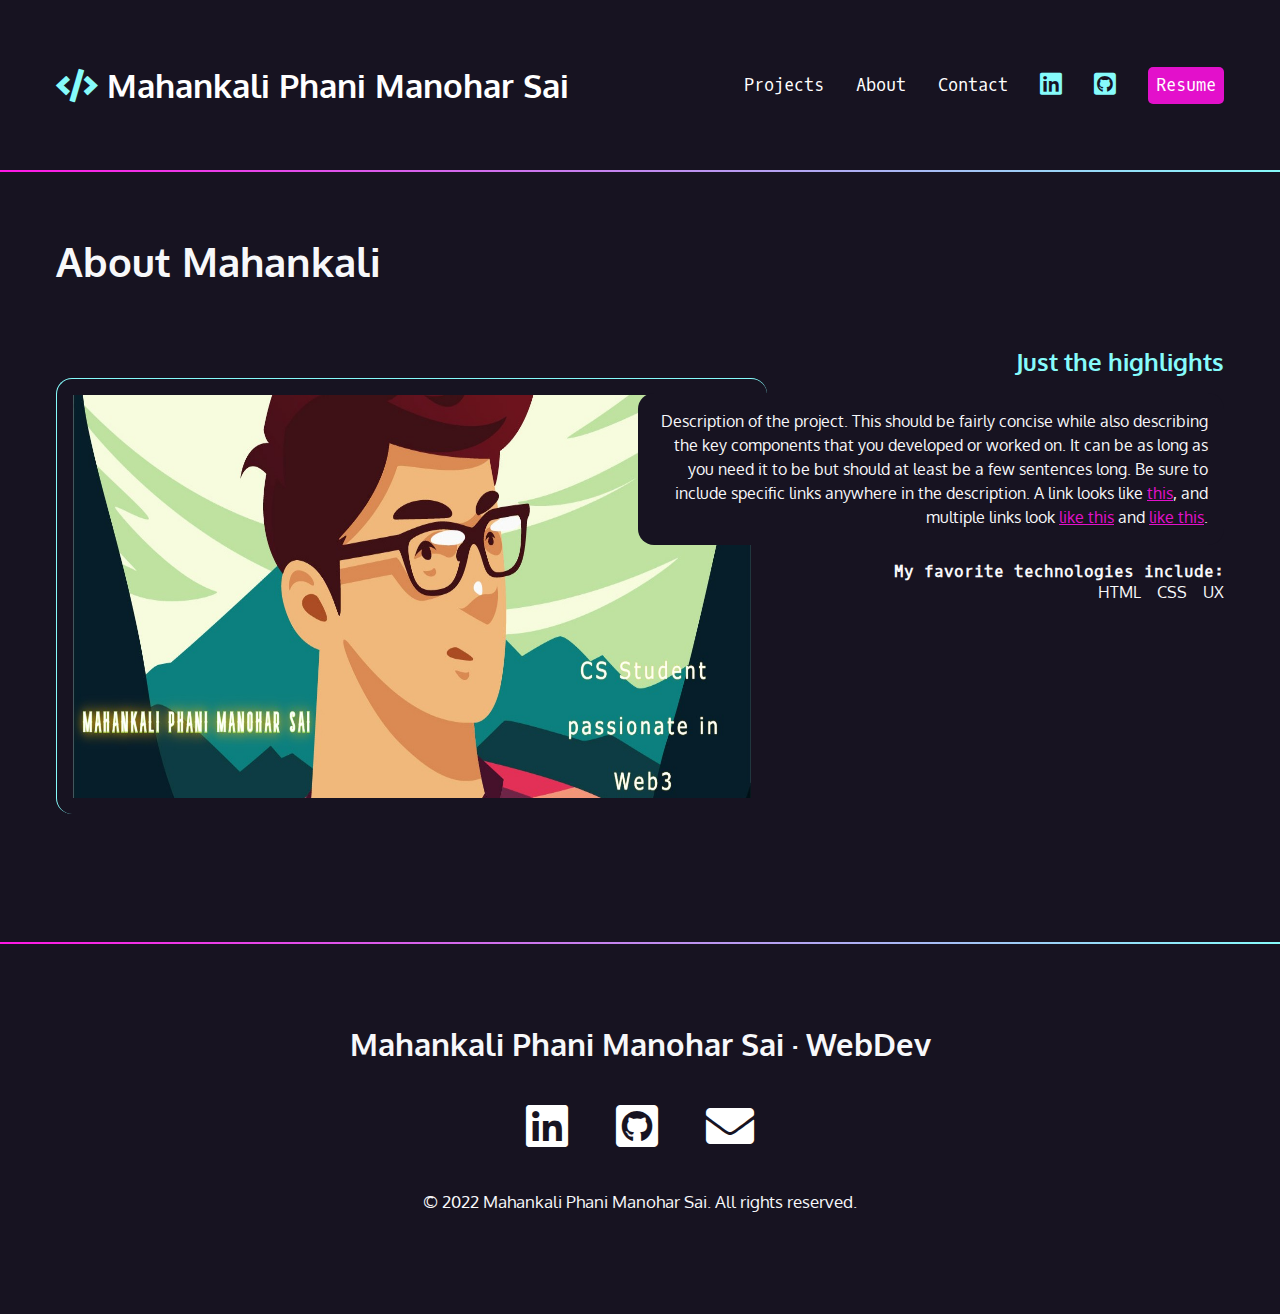
<file: about.html>
<!DOCTYPE html>
<html lang="en">

<head>
    <meta charset="UTF-8" />
    <meta http-equiv="X-UA-Compatible" content="IE=edge" />
    <meta name="viewport" content="width=device-width, initial-scale=1.0" />
    <link rel="preconnect" href="https://fonts.googleapis.com" />
    <link rel="preconnect" href="https://fonts.gstatic.com" crossorigin />
    <link href="https://fonts.googleapis.com/css2?family=Oxygen&family=Oxygen+Mono&display=swap" rel="stylesheet" />
    <link href="https://cdnjs.cloudflare.com/ajax/libs/font-awesome/5.15.4/css/all.min.css" rel="stylesheet" />
    <link rel="stylesheet" href="main.css" />
    <title>About</title>
</head>

<body>
    <nav>
        <ul>
            <li>
                <h1>
                    <a href="index.html"><span class="fas fa-code" aria-hidden="true"></span> Mahankali Phani Manohar Sai</a
            >
          </h1>
        </li>
        <li><a href="index.html#projects">Projects</a></li>
            <li><a href="about.html">About</a></li>
            <li><a href="index.html#contact">Contact</a></li>
            <li>
                <a href="https://www.linkedin.com/in/mahankali-phani-manohar/" target="_blank">
                    <span class="fab fa-linkedin" aria-hidden="true"></span>
                    <span class="sr-only">LinkedIn</span>
                </a>
            </li>
            <li>
                <a href="https://www.github.com/m4h4nk4l1" target="_blank">
                    <span class="fab fa-github-square" aria-hidden="true"></span>
                    <span class="sr-only">Github</span>
                </a>
            </li>
            <li>
                <a href="https://drive.google.com/" target="_blank" class="button">Resume</a
          >
        </li>
      </ul>
    </nav>
    <div class="gradient"></div>
    <div class="section-blue">
      <section id="projects">
        <h2>About Mahankali</h2>
        <article>
          <div class="text">
            <h3>Just the highlights</h3>
            <p class="blackbox">
              Description of the project. This should be fairly concise while
              also describing the key components that you developed or worked
              on. It can be as long as you need it to be but should at least be
              a few sentences long. Be sure to include specific links anywhere
              in the description. A link looks like
              <a href="https://frontendmasters.github.io/grid-flexbox-v2/"
                >this</a>, and multiple links look <a href="#">like this</a> and
                <a href="#">like this</a>.
                </p>
                <h4>My favorite technologies include:</h4>
                <ul>
                    <li>HTML</li>
                    <li>CSS</li>
                    <li>UX</li>
                </ul>
                </div>
                <img src="img/github.jpg" alt="profile pic" width="711px" height="436px"/>
                </article>
                </section>
                </div>
                <div class="gradient"></div>
                <footer>
                    <h2>Mahankali Phani Manohar Sai &middot; WebDev</h2>
                    <ul>
                        <li>
                            <a href="https://www.linkedin.com/in/mahankali-phani-manohar/" target="_blank">
                                <span class="fab fa-linkedin" aria-hidden="true"></span>
                                <span class="sr-only">LinkedIn</span>
                            </a>
                        </li>
                        <li>
                            <a href="https://www.github.com/m4h4nk4l1" target="_blank">
                                <span class="fab fa-github-square" aria-hidden="true"></span>
                                <span class="sr-only">Github</span>
                            </a>
                        </li>
                        <li>
                            <a href="mailto:mpmanoharsai6@gmail.com">
                                <span class="fas fa-envelope" aria-hidden="true"></span>
                                <span class="sr-only">Email</span>
                            </a>
                        </li>
                    </ul>
                    <p><small>&copy; 2022 Mahankali Phani Manohar Sai. All rights reserved.</small></p>
                </footer>
</body>
</file>
<file: main.css>
:root {
    --black: #171321;
    --dkblue: #0d314b;
    --plum: #4b0d49;
    --hotmag: #ff17e4;
    --magenta: #e310cb;
    --aqua: #86fbfb;
    --white: #f7f8fa;
    --font-size: 1.3rem;
    --mono: "Oxygen mono", monospace;
    --sans: Oxygen, sans-serif;
}

*,
*::before,
*::after {
    box-sizing: inherit;
}

html{
    box-sizing: border-box;
}

body{
    padding: 0;
    margin: 0;
    font-family: var(--sans);
    background-color: var(--black);
    color: var(--white);
    font-size: var(--font-size);
}

h1, h2, h3 {
    margin: 0;
}

a{
    color:var(--magenta);
}

a:hover{
    color: var(--hotmag);
    text-decoration: none
    
}

#intro {
    padding: 4rem 1rem 10rem 1rem;
    max-width: 1200px;
    margin: 0 auto;
}
#intro p{
    font-size: 1rem;
    line-height: 1.5;
}
#intro .name {
    font-family: var(--mono);
    font-size: 1rem;
}

.name span{
    font-family: var(--sans);
    font-size: 4rem;
    color: var(--aqua);
    display: block;
    font-weight: 300;
}

#intro h2 {
    font-size: 3rem;
}

.gradient {
    background: linear-gradient(90deg, rgba(255, 23, 228, 1) 0%, rgba(134, 251, 251, 1) 100%);
    height: 2px;
}

.section-dkblue {
    background-color: var(--dkblue);
}

.section-plum {
    background-color: var(--plum);
}

#contact {
    width: 600px;
    text-align: center;
    margin: 0 auto;
    padding: 3rem 0;
    
}

#contact p:last-child {
    margin-top: 3rem;
    font-size: 80%;
}

nav {
    font-family: var(--mono);
    font-size: 80%;
    padding: 4rem 1rem;
}

nav h1 a {
    font-family: var(--sans);
}

nav ul {
    margin: 0;
    padding: 0;
    list-style-type: none;
    display: flex;
    flex-flow: row wrap;
    justify-content: center;
    align-items: center;
    gap: 2rem;
}

nav li:first-child{
    flex-basis: 100%;
    text-align: center;
}

nav [class*="fa-"] {
    font-size: 150%;
    color: var(--aqua);
}
nav h1 [class*="fa-"] {
    font-size: 100%;
    color: var(--aqua);
}

nav a {
    color: white;
    text-decoration: none;
    display: block;
}

nav [class*="fa-"]:hover {
  color: var(--magenta);
}

.button {
    background-color: var(--magenta);
    color: white;
    padding: 0.5rem;
    border-radius: 5px;
    text-decoration: none;
    font-family: var(--mono);
  }
  
.button:hover {
    color: white;
    background-color: var(--hotmag);
  }

footer ul {
    list-style-type: none;
    padding: 0;
    margin: 2rem;
    display: flex;
    flex-flow: row wrap;
    justify-content: center;
    gap: 3rem;
    font-size: 3rem;
}

footer  {
    text-align: center;
    padding: 5rem;
}

footer a{
color: white;
text-decoration: none;
display: block;
}

#projects {
    padding: 4rem 1rem;
  }

#projects h2{
    font-size: 2.5rem;
    margin-bottom: calc(2.5rem * 1.5);
}

#projects h3 {
    color: var(--aqua);
}

#projects h4 {
    font-size: 1rem;
    font-family: var(--mono);
    margin: 0;
}
.blackbox {
    background-color: var(--black);
    padding: 1rem;
    border-radius: 1rem;
    color: var(--white);
    font-size: 1rem;
    line-height: 1.5;
}

#projects ul {
    list-style-type: none;
    padding: 0;
    margin: 0;
    display: flex;
    flex-flow: row wrap;
    justify-content: flex-start;
    gap: 1rem;
    font-size: 1rem;
    font-family: var(--sans);
}

#projects img {
    border-top: 1px solid var(--aqua);
    border-left: 1px solid var(--aqua);
    margin: 2rem 0 4rem 0;
    border-radius: 1rem;
    padding: 1rem;
}

@media (min-width: 850px) {
    nav {
      max-width: 1200px;
      margin: 0 auto;
    }
    nav li:first-child {
      flex-basis: auto;
      text-align: left;
      margin-right: auto;
    }
}

@media (min-width: 550px) {
    article {
        display: grid;
        grid-template-columns: repeat(10, 1fr);
        gap: 1rem;
    }
    #projects {
        max-width: 1200px;
        margin: 0 auto;
    }
    #projects img {
        grid-column: 1/6;
        grid-row: 1/2;
    }
    .text {
        grid-column: 5/11;
        grid-row: 1/2;
        order: 2;
        text-align: right;
    }
    #projects ul {
        justify-content: flex-end;
    }
    #projects .reverse .text {
        grid-column: 1/7;
        order: 2;
        text-align: left;
      }
      #projects .reverse img {
        grid-column: 5/11;
        grid-row: 1/2;
      }
      #projects .reverse ul {
        justify-content: flex-start;
      }
}
</file>
